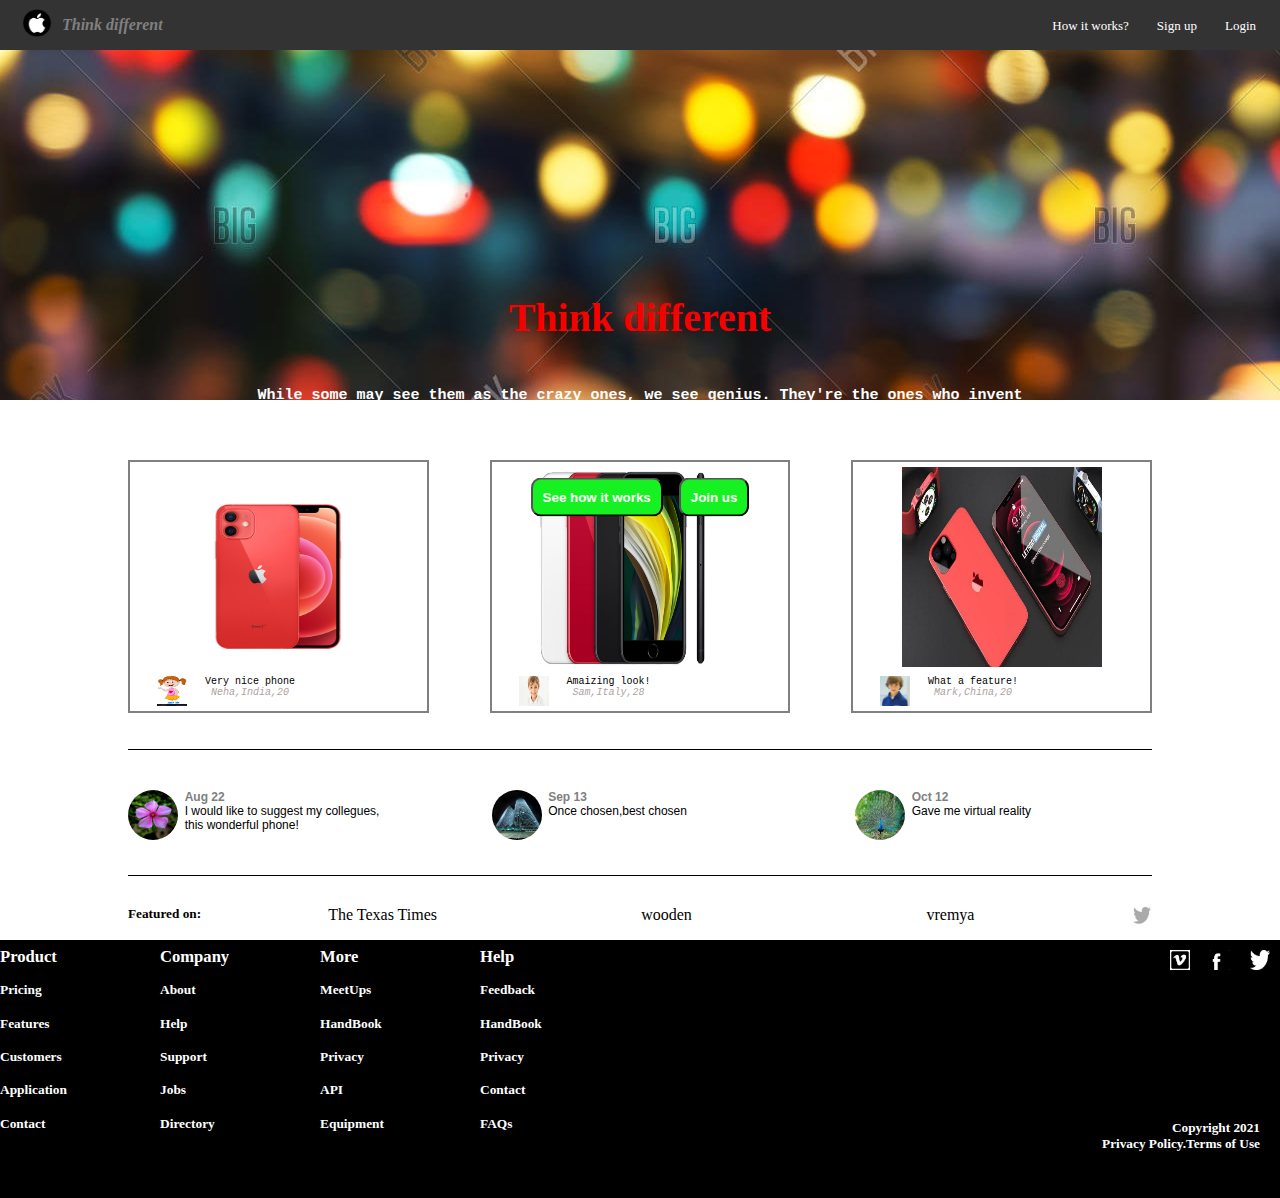
<file: index.html>
<!DOCTYPE html>
<html>
    <head>
        <title>
            iphone web page
        </title>
        <link rel="stylesheet" href="style.css">
    </head>
    <body>
        <div class="wrapper">
            <!--Nav starts-->
            <div class="header">
                <nav>
                    <a href="index.html"><img src="/Images/ap.png"></a><i>Think different</i>
                    <div class="nav-links">
                        <ul>
                            <li><a href="https://www.apple.com/in/" target="_blank">How it works?</a></li>
                            <li><a href="signup.html" target="_blank">Sign up</a></li>
                            <li><a href="login.html" target="_blank">Login</a></li> 
                        </ul>
                    </div>
                </nav>
            </div>
            <!--Nav ends-->
            <!--Banner starts-->
            <div class="banner">
                <div class="text">
                    <br><br><br><br><br>
                    <h1>Think different</h1><br> <br>               
                    <p>
                    While some may see them as the crazy ones, we see genius.
                    They're the ones who invent<br> and imagine and create.
                    They're the ones who push the <br>human race forward. 
                </p>
                <button><a href="https://www.apple.com/in/" target="_blank">See how it works</a></button>&nbsp;&nbsp;&nbsp;
                <button><a href="signup.html" target="_blank">Join us</a></button>
                </div>
            </div>
            <!--Banner Ends-->
            <!--Content starts-->
            <div class="row">
                <div class="photo-col">
                    <img src="/Images/ipho1.jpg" width="200px" height="200px">
                    <figcaption><img src="/Images/g1.jpg" height="30px" width="30px" align=left>&nbsp;&nbsp;&nbsp;Very nice phone <br>&nbsp;&nbsp;&nbsp; <i>Neha,India,20</i></figcaption>
                </div>
                <div class="photo-col">
                    <img src="/Images/ipho2.jpg"width="200px" height="200px">
                    <figcaption><img src="/Images/boy1.jpg" height="30px" width="30px" align=left>&nbsp;&nbsp;&nbsp;Amaizing look!<br>&nbsp;&nbsp;&nbsp; <i>Sam,Italy,28</i></figcaption>
                   
                </div>
                <div class="photo-col">
                    <img src="/Images/ipho3.jpg"  width="200px" height="200px">
                    <figcaption><img src="/Images/boy2.jpg" height="30px" width="30px" align=left>&nbsp;&nbsp;&nbsp;What a feature!<br>&nbsp;&nbsp;&nbsp; <i>Mark,China,20</i></figcaption>

                </div>
           
            </div>
            <!-- Content end-->
            <br>
            <br>
            <!--review section starts-->
            <div class="row-review">
                <div class="review-col">
                    <figcaption><img src="/Images/review1.jpg" width="50px" height="50px" align=left>&nbsp;&nbsp;<b>Aug 22</b><p>&nbsp;&nbsp;I would like to suggest my collegues,<p>&nbsp;&nbsp;this wonderful phone!</p></p></figcaption>
                </div>
                <div class="review-col">
                    <figcaption><img src="/Images/review2.png" width="50px" height="50px" align=left>&nbsp;&nbsp;<b>Sep 13</b><p>&nbsp;&nbsp;Once chosen,best chosen</p></figcaption>
                </div>
                <div class="review-col">
                    <figcaption><img src="/Images/review3.jpeg" width="50px" height="50px" align=left>&nbsp;&nbsp;<b>Oct 12</b><p>&nbsp;&nbsp;Gave me virtual reality</p></figcaption>
                </div>
            </div>
            <!--review section ends-->

            <!--advertisement section starts-->
            <div class="row-advt">
                <h5>Featured on:</h5>
                    <div class="advt-col">
                        <p>The Texas Times</p>
                    </div>
                    <div class="advt-col">
                        <p>wooden</p>
                    </div>
                    <div class="advt-col">
                        <p>vremya</p>
                    </div>
                    <div>
                        <p><img src="./Images/twitter.png" width="20px" height="20px"></p>
                    </div>
            </div>
            <!--advertisement section ends-->
            <footer class="footer clr">
                <div id="fid1">
                    <h5>Product</h5>
                    <h6>Pricing</h6>
                    <h6>Features</h6>
                    <h6>Customers</h6>
                    <h6>Application</h6>
                    <h6>Contact</h6>
                </div>
                <div id="fid2">
                    <h5>Company</h5>
                    <h6>About</h6>
                    <h6>Help</h6>
                    <h6>Support</h6>
                    <h6>Jobs</h6>
                    <h6>Directory</h6>
                </div>
                <div id="fid3">
                    <h5>More</h5>
                    <h6>MeetUps</h6>
                    <h6>HandBook</h6>
                    <h6>Privacy</h6>
                    <h6>API</h6>
                    <h6>Equipment</h6>
                </div>
                <div id="fid4">
                    <h5>Help</h5>
                    <h6>Feedback</h6>
                    <h6>HandBook</h6>
                    <h6>Privacy</h6>
                    <h6>Contact</h6>
                    <h6>FAQs</h6>
                </div>
                <div id="fid5">
                    <img src="./Images/twitt.png" id="twitter" align=right>
                    <img src="./Images/facebook.png" id="facebook" align=right>
                    <img src="./Images/v.png" id="v" align=right>
                    <h5 id="hid5"><br><br><br><br><br><br><br><br><br><br>Copyright 2021<br>Privacy Policy.Terms of Use</h5>
                </div>
            </footer>
    
        </div>

    </body>
</html>
</file>
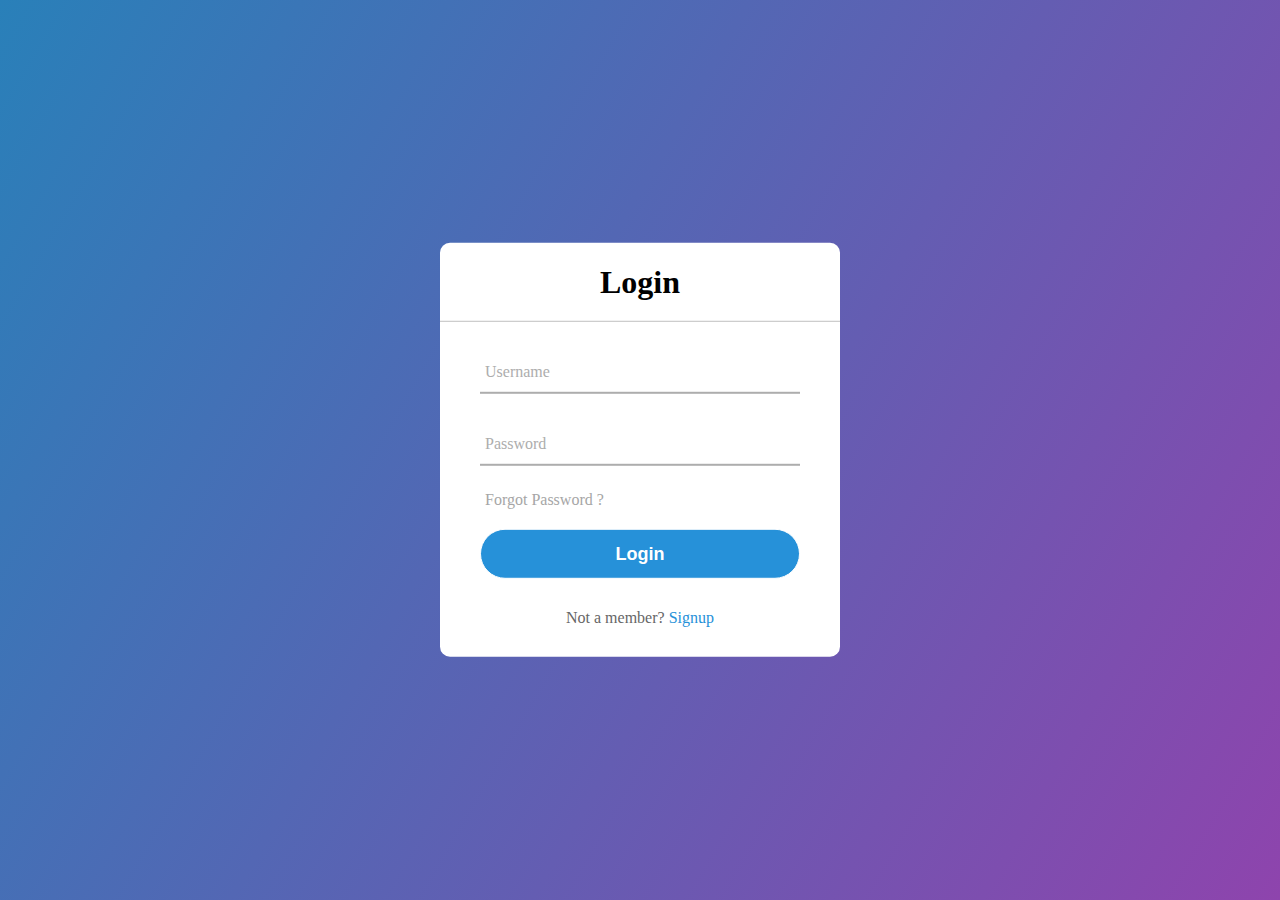
<file: login.html>
<!DOCTYPE html>
<html>
    <head>
        <title>Login</title>
        <link rel="stylesheet" href="login_style.css">
    </head>
    <body>
        <div class="center">
            <h1>Login</h1>
            <form method="post">
                <div class="text_field">
                    <input type="text" required>
                    <span></span>
                    <label>Username</label>
                </div>
                <div class="text_field">
                    <input type="password" required>
                    <span></span>
                    <label>Password</label>
                </div>
                <div class="pass">Forgot Password ?</div>
                <input type="submit" value="Login">
                <div class="signup_link">
                   Not a member? <a href="signup.html" target="_blank">Signup</a>
                </div>
                

            </form>
        </div>

    </body>
</html>
</file>
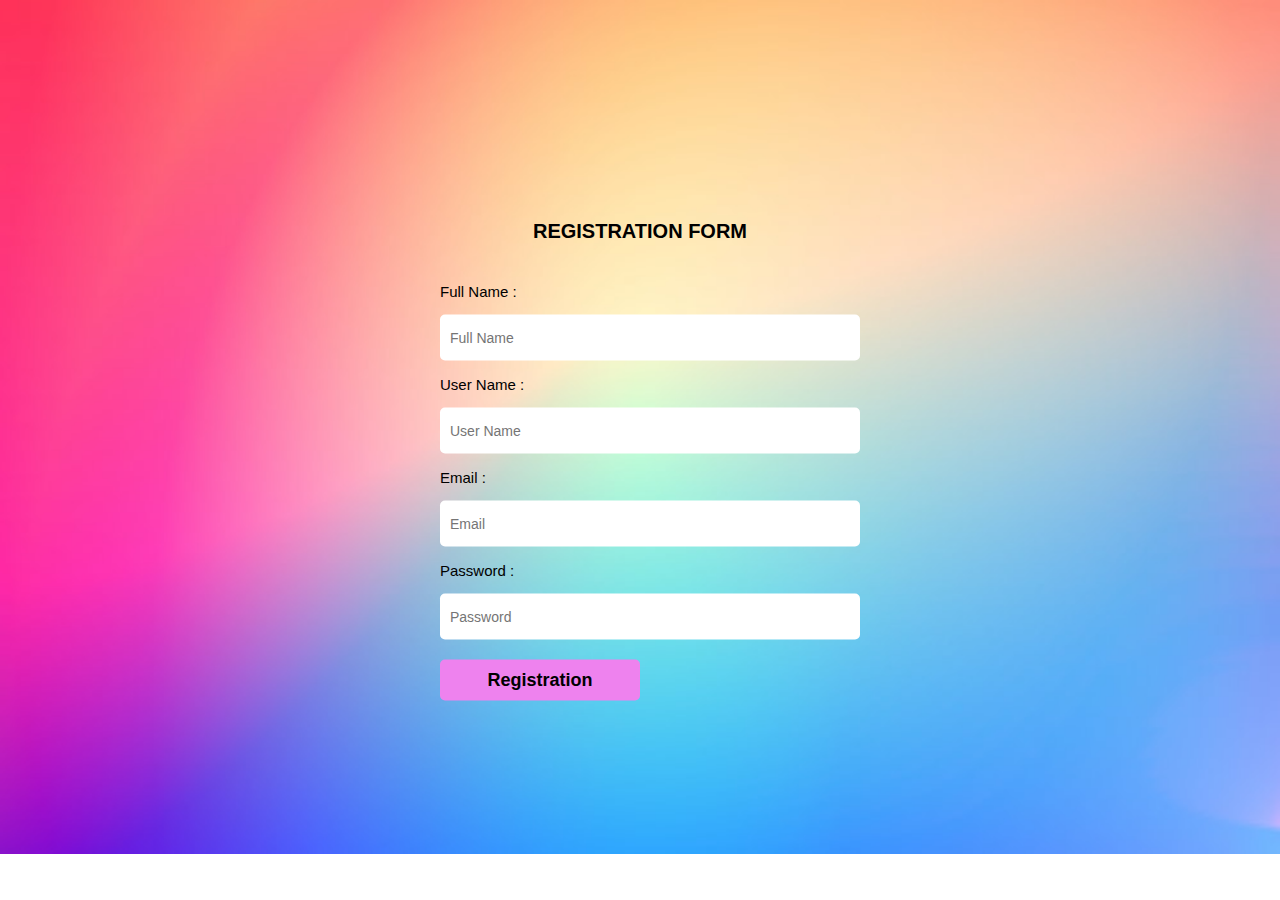
<file: signup.html>
<!DOCTYPE html>
<html>
    <head>
        <title>Registration</title>
        <link rel="stylesheet" href="signup.css">
    </head>
    <body>
        <div class="reg-form">
            <h1>Registration Form</h1>
            <form action="#" method="post">
                <p>Full Name : </p>
                <input type="text" name="fullname" placeholder="Full Name" required>
                <p>User Name : </p>
                <input type="text" name="username" placeholder="User Name" required>
                <p>Email : </p>
                <input type="email" name="email" placeholder="Email" required>
                <p>Password : </p>
                <input type="password" name="password" placeholder="Password" required>
                <button type="submit">Registration</button>
            </form>

        </div>
    </body>
</html>
</file>
<file: style.css>
*{
    margin: 0px;
    padding: 0px;
}
.header{
    height: 50px;
    width: 100%;
    background: rgba(0, 0, 0, 0.801);
}
nav{
    display: flex;
    padding: 8px 12px;
    justify-content: space-between;
    align-items: center;
}
nav i{
    color: grey;
    font-weight: bold;
}
nav img{
    width: 50px;
}
.nav-links{
    flex: 1;
    text-align: right;

}
.nav-links ul li{
    list-style: none;
    display: inline-block;
    padding: 8px 12px;
    position: relative;
}
.nav-links ul li a{
    color: white;
    text-decoration: none;
    font-size:13px ;
}
.nav-links ul li:hover{
    background-color: black;
    border-radius: 3px;
}
.banner{
    height: 350px;
    width: 100%;
    background:url(Images/blrback2.jpg);
    background-repeat: no-repeat;    
}
.text{
    width: 90%;
    color: rgba(255, 255, 255, 0.699);
    position: absolute;
    top: 40%;
    left: 50%;
    transform: translate(-50%,-50%);
    text-align: center;
}

.text h1{
    font-size: 40px;
    color: rgb(247, 0, 0);
}
.text p{
    margin: 10px 0 40px;
    font-size: 15px;
    color: rgb(255, 255, 255);
    font-family:monospace;
    font-weight: bold;
    letter-spacing: normal;
    line-height: normal;
    
}
.text  button{
    padding: 10px;
    background-color: rgb(22, 241, 33);
    border-radius: 10px;
}
.text button a{
    font-weight: bold;
    text-decoration: none;
    color: white;
}

.row{
    width:80%;
    margin:auto;
    display: flex;
    justify-content: space-between;
    text-align: center;
    padding-top: 60px;
}
.photo-col{
    flex-basis: 29%;
    background:white;
    border:2px solid gray;
    padding-bottom: 5px;
    padding-top: 5px;
}
.photo-col figcaption{
    text-align: left;
    padding-left:27px;
    padding-top: 5px;
    font-size: 10px;
    font-family: monospace;
    
}
.photo-col figcaption i{
    color: rgb(172, 162, 162);
}
.row-review{
    width:80%;
    margin:auto;
    display: flex;
    justify-content: space-between;
    text-align: center;
    padding-top:30px;
    padding-bottom: 30px;
    border-top: 1px solid black;
    border-bottom: 1px solid black;
}
.review-col{
    flex-basis: 29%;
    background:white;
    padding-bottom: 5px;
    padding-top: 5px;

}
.review-col figcaption{
    text-align:left;
    padding-top: 5px;
    font-size: 12px;
    font-family: 'Gill Sans', 'Gill Sans MT', 'Calibri', 'Trebuchet MS', sans-serif;  
     
}
.review-col figcaption img{
    border-radius: 50%;
}
.review-col figcaption b{
    color: gray;
}
.row-advt{
    width:80%;
    margin:auto;
    display: flex;
    justify-content: space-between;
    text-align: center;
    padding-top: 30px;
    padding-bottom: 10px;
}
.advt-col{
    flex-basis: 20%;
}
#fid1,#fid2,#fid3,#fid4{
    width:12.5%;
    height:258px ;
    float:left;
    background-color: black;
    color: white;
    line-height: 25pt;
    font-size: 20px;
    
}
#fid5{
    width: 50%;
    height: 258px;
    float: right;
    background-color: black;
    color: white;
}
.clr{
    clear: both;
}
#twitter,#facebook,#v{
    height: 20px;
    width: 20px;
    margin: 10px;
   
}

#hid5{
    text-align:right;
    padding: 20px;
}
</file>
<file: login_style.css>
body{
    margin: 0;
    padding: 0;
    font-family: montserrat;
    background: linear-gradient(120deg,#2980b9,#8e44ad);
    height: 100vh;
    overflow: hidden;
}
.center{
    position: absolute;
    top: 50%;
    left: 50%;
    transform: translate(-50%,-50%);
    width: 400px;
    background: white;
    border-radius: 10px;
}
.center h1{
    text-align: center;
    padding: 0 0 20px 0;
    border-bottom: 1px solid silver;
}
.center form{
    padding: 0 40px;
    box-sizing: border-box;
}
form .text_field{
    position: relative;
    border-bottom: 2px solid #adadad;
    margin: 30px 0;
}
.text_field input{
    width: 100%;
    padding: 0 5px;
    height: 40px;
    font-size: 16px;
    border: none;
    background: none;
    outline: none;
}

.text_field label{
    position: absolute;
    top: 50%;
    left: 5px;
    color: #adadad;
    transform: translateY(-50%);
    font-size: 16px;
    pointer-events: none;
    transition: .5s;
}
.text_field span::before{
    content: '';
    position: absolute;
    top: 40px;
    left: 0;
    height: 2px;
    background: #2691d9;
    transition: .5s;

}
.text_field input:focus ~ label,
.text_field input :valid ~ label{
    top: -5px;
    color: #2691d9;
}
.text_field input:focus ~ span::before,
.text_field input :valid ~ span::before{
    width: 100%;
}
.pass{
    margin: -5px 0 20px 5px;
    color: #a6a6a6;
    cursor: pointer;
}
.pass:hover{
    text-decoration: underline;
}
input[type="submit"]{
    width: 100%;
    height: 50px;
    border: 1px solid;
    background: #2691d9;
    border-radius: 25px;
    font-size: 18px;
    color:white;
    font-weight: 700;
    cursor: pointer;
    outline: none;
}
input[type="submit"]:hover{
    border-color: #2691d9;
    transition: .5s;
}
.signup_link{
    margin: 30px 0;
    text-align: center;
    font-size: 16px;
    color: #666666;
}
.signup_link a{
    color: #2691d9;
    text-decoration: none;
}
.signup_link a:hover{
    text-decoration: underline;
}
</file>
<file: signup.css>
*{
    padding: 0;
    margin: 0;
    font-family: sans-serif;
}
body{
    background: url(/Images/b.jpg) no-repeat;
    background-size: cover;
}
.reg-form{
    position: absolute;
    top: 50%;
    left: 50%;
    transform: translate(-50%,-50%);
    width: 400px;
}
.reg-form h1{
    font-size: 20px;
    text-align: center;
    text-transform: uppercase;
    margin: 40px 0;
}
.reg-form p{
    font-size: 15px;
    margin: 15px 0;
}
.reg-form input{
    font-size: 14px;
    padding: 15px 10px;
    width: 100%;
    border: 0;
    border-radius: 5px;
    outline: none;
}
.reg-form button{
    font-size: 18px;
    font-weight: bold;
    margin: 20px 0;
    padding: 10px 15px;
    width: 50%;
    border: 0;
    border-radius: 5px;
    background-color: violet;
}
</file>
